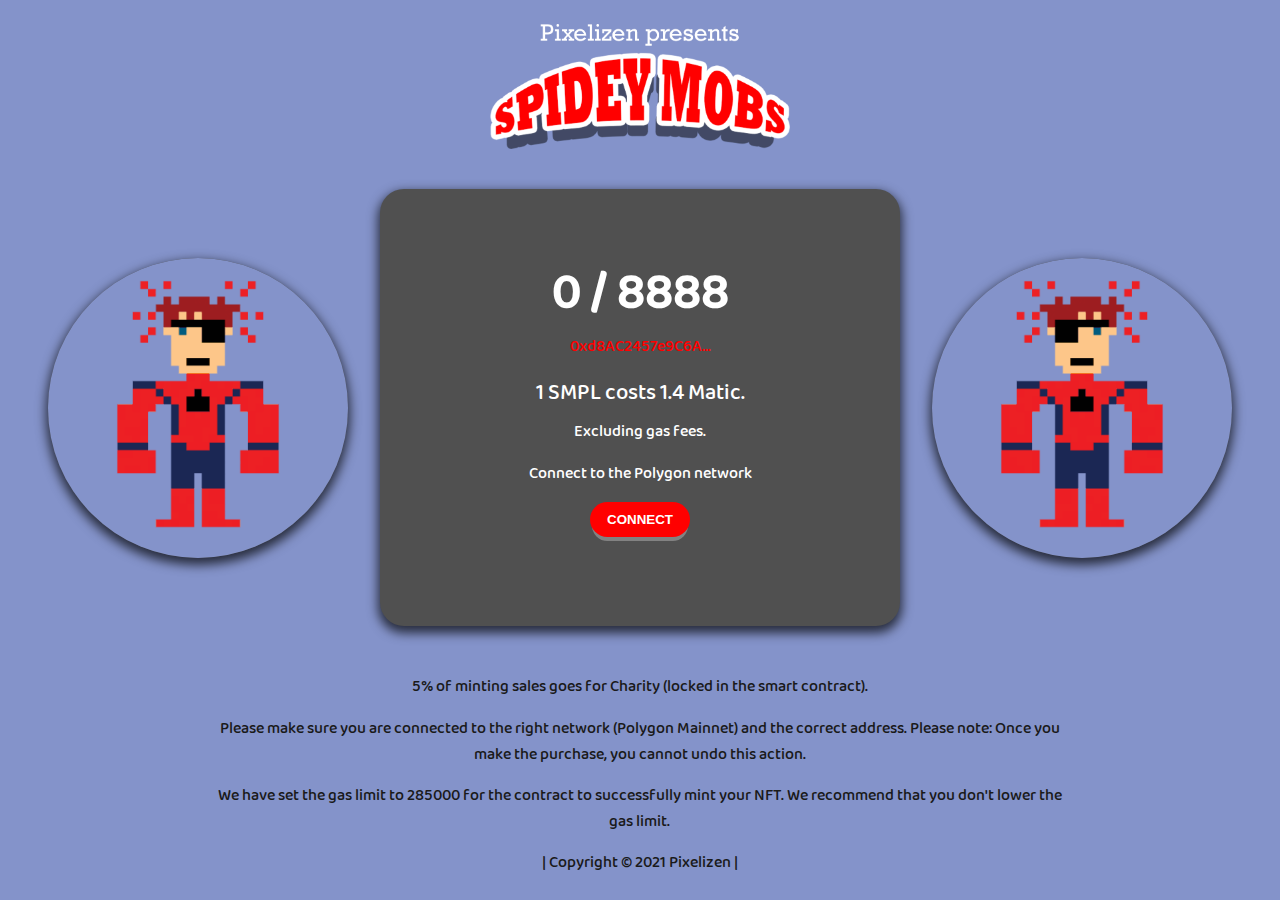
<file: index.html>
<!doctype html><html lang="en"><head><meta charset="utf-8"/><base href="/"/><link rel="icon" href="/favicon.ico"/><meta name="viewport" content="width=device-width,initial-scale=1"/><meta name="theme-color" content="#000000"/><link rel="stylesheet" href="/config/theme.css"/><link rel="apple-touch-icon" href="/logo192.png"/><link rel="manifest" href="/manifest.json"/><title>Spidey Mobs</title><meta name="description" content="Mint your Spidey Mobs NFT here!"/><link href="/static/css/main.b3be25c8.chunk.css" rel="stylesheet"></head><body><noscript>You need to enable JavaScript to run this app.</noscript><div id="root"></div><script>!function(e){function t(t){for(var n,u,a=t[0],c=t[1],l=t[2],f=0,s=[];f<a.length;f++)u=a[f],Object.prototype.hasOwnProperty.call(o,u)&&o[u]&&s.push(o[u][0]),o[u]=0;for(n in c)Object.prototype.hasOwnProperty.call(c,n)&&(e[n]=c[n]);for(p&&p(t);s.length;)s.shift()();return i.push.apply(i,l||[]),r()}function r(){for(var e,t=0;t<i.length;t++){for(var r=i[t],n=!0,a=1;a<r.length;a++){var c=r[a];0!==o[c]&&(n=!1)}n&&(i.splice(t--,1),e=u(u.s=r[0]))}return e}var n={},o={1:0},i=[];function u(t){if(n[t])return n[t].exports;var r=n[t]={i:t,l:!1,exports:{}};return e[t].call(r.exports,r,r.exports,u),r.l=!0,r.exports}u.e=function(e){var t=[],r=o[e];if(0!==r)if(r)t.push(r[2]);else{var n=new Promise((function(t,n){r=o[e]=[t,n]}));t.push(r[2]=n);var i,a=document.createElement("script");a.charset="utf-8",a.timeout=120,u.nc&&a.setAttribute("nonce",u.nc),a.src=function(e){return u.p+"static/js/"+({}[e]||e)+"."+{3:"1414eae9"}[e]+".chunk.js"}(e);var c=new Error;i=function(t){a.onerror=a.onload=null,clearTimeout(l);var r=o[e];if(0!==r){if(r){var n=t&&("load"===t.type?"missing":t.type),i=t&&t.target&&t.target.src;c.message="Loading chunk "+e+" failed.\n("+n+": "+i+")",c.name="ChunkLoadError",c.type=n,c.request=i,r[1](c)}o[e]=void 0}};var l=setTimeout((function(){i({type:"timeout",target:a})}),12e4);a.onerror=a.onload=i,document.head.appendChild(a)}return Promise.all(t)},u.m=e,u.c=n,u.d=function(e,t,r){u.o(e,t)||Object.defineProperty(e,t,{enumerable:!0,get:r})},u.r=function(e){"undefined"!=typeof Symbol&&Symbol.toStringTag&&Object.defineProperty(e,Symbol.toStringTag,{value:"Module"}),Object.defineProperty(e,"__esModule",{value:!0})},u.t=function(e,t){if(1&t&&(e=u(e)),8&t)return e;if(4&t&&"object"==typeof e&&e&&e.__esModule)return e;var r=Object.create(null);if(u.r(r),Object.defineProperty(r,"default",{enumerable:!0,value:e}),2&t&&"string"!=typeof e)for(var n in e)u.d(r,n,function(t){return e[t]}.bind(null,n));return r},u.n=function(e){var t=e&&e.__esModule?function(){return e.default}:function(){return e};return u.d(t,"a",t),t},u.o=function(e,t){return Object.prototype.hasOwnProperty.call(e,t)},u.p="/",u.oe=function(e){throw console.error(e),e};var a=this.webpackJsonphashlips_nft_minting_dapp=this.webpackJsonphashlips_nft_minting_dapp||[],c=a.push.bind(a);a.push=t,a=a.slice();for(var l=0;l<a.length;l++)t(a[l]);var p=c;r()}([])</script><script src="/static/js/2.d0e8a563.chunk.js"></script><script src="/static/js/main.60f67aa1.chunk.js"></script></body></html>
</file>
<file: config/theme.css>
:root {
  --primary: #8493ca;
  --primary-text: #1a1a1a;
  --secondary: #ff0000;
  --secondary-text: #ffffff;
  --accent: #505050;
  --accent-text: #ffffff;
}
</file>
<file: static/css/main.b3be25c8.chunk.css>
a,abbr,acronym,address,applet,article,aside,audio,b,big,blockquote,body,canvas,caption,center,cite,code,dd,del,details,dfn,div,dl,dt,em,embed,fieldset,figcaption,figure,footer,form,h1,h2,h3,h4,h5,h6,header,hgroup,html,i,iframe,img,ins,kbd,label,legend,li,mark,menu,nav,object,ol,output,p,pre,q,ruby,s,samp,section,small,span,strike,strong,sub,summary,sup,table,tbody,td,tfoot,th,thead,time,tr,tt,u,ul,var,video{margin:0;padding:0;border:0;font-size:100%;font:inherit;vertical-align:baseline}article,aside,details,figcaption,figure,footer,header,hgroup,menu,nav,section{display:block}body{line-height:1}ol,ul{list-style:none}blockquote,q{quotes:none}blockquote:after,blockquote:before,q:after,q:before{content:"";content:none}table{border-collapse:collapse;border-spacing:0}@font-face{font-family:"coder";src:local("coder"),url(/static/media/font.617a0a92.woff) format("woff")}body{font-family:"coder","Roboto","Oxygen","Ubuntu","Cantarell","Fira Sans","Droid Sans","Helvetica Neue",sans-serif;-webkit-font-smoothing:antialiased;-moz-osx-font-smoothing:grayscale}*,body{margin:0}*{padding:0;box-sizing:border-box}code{font-family:source-code-pro,Menlo,Monaco,Consolas,"Courier New",monospace}body::-webkit-scrollbar{display:none}body{-ms-overflow-style:none;scrollbar-width:none}html{background-color:"#4C4C4C"}div{-webkit-user-select:none;-ms-user-select:none;user-select:none;-o-user-select:none}
/*# sourceMappingURL=main.b3be25c8.chunk.css.map */
</file>
